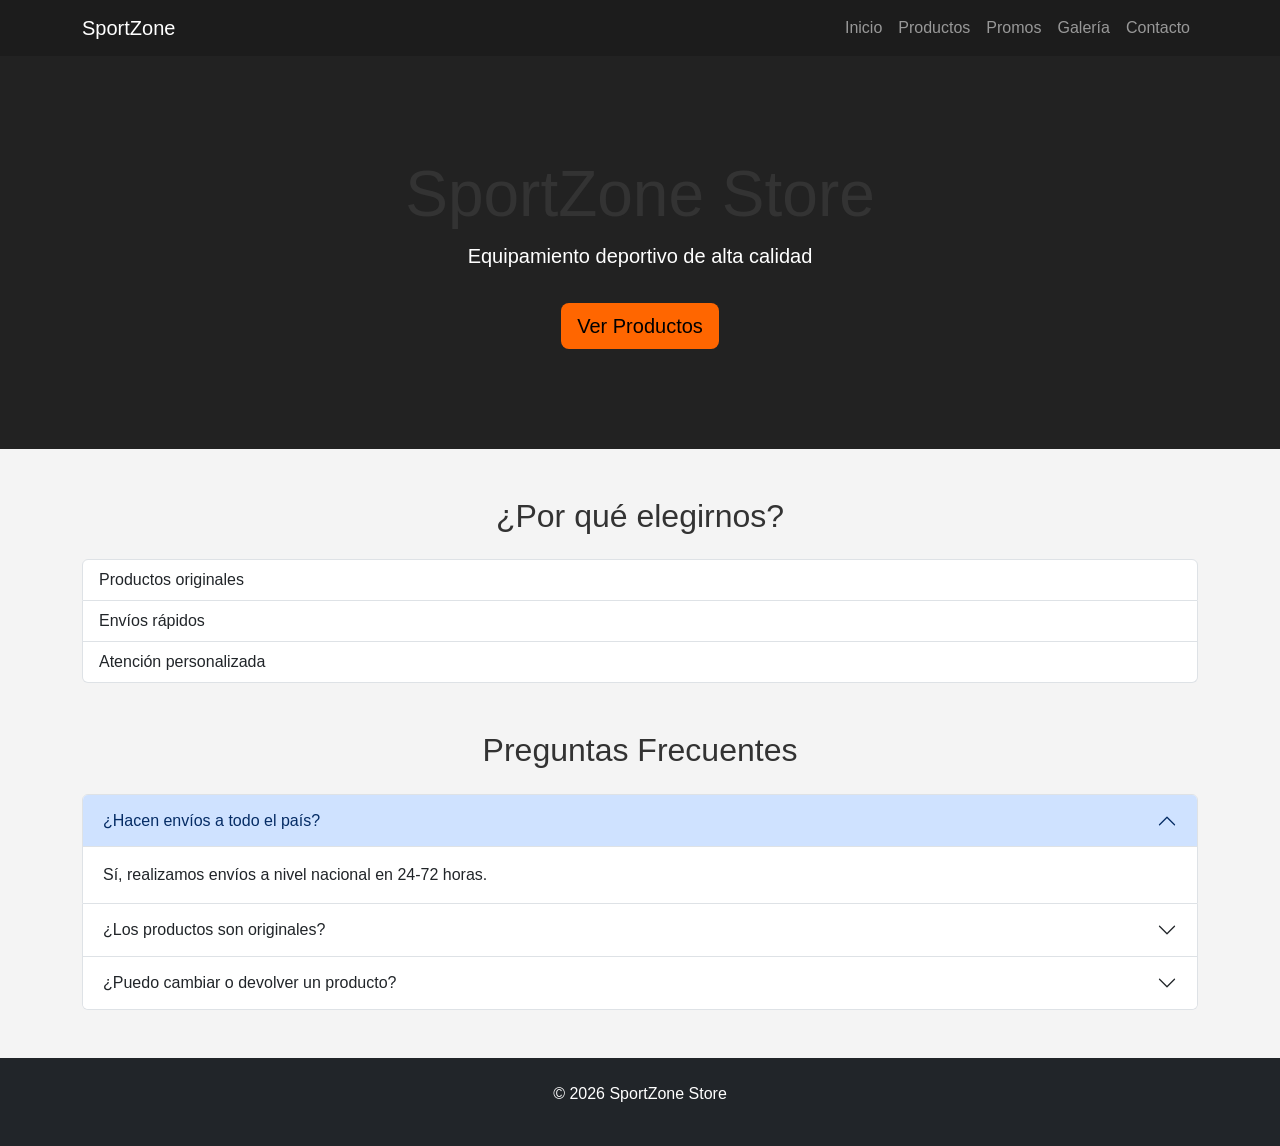
<file: index.html>
<!DOCTYPE html>
<html lang="es">
<head>
<meta charset="UTF-8">
<meta name="viewport" content="width=device-width, initial-scale=1">

<title>SportZone</title>

<link href="https://cdn.jsdelivr.net/npm/bootstrap@5.3.3/dist/css/bootstrap.min.css" rel="stylesheet">
<link rel="stylesheet" href="estilos.css">
</head>

<body>

<!-- NAVBAR -->
<nav class="navbar navbar-expand-lg navbar-dark bg-dark">
<div class="container">

<a class="navbar-brand" href="index.html"> SportZone</a>

<button class="navbar-toggler" data-bs-toggle="collapse" data-bs-target="#menu">
<span class="navbar-toggler-icon"></span>
</button>

<div class="collapse navbar-collapse" id="menu">
<ul class="navbar-nav ms-auto">
<li class="nav-item"><a class="nav-link" href="index.html">Inicio</a></li>
<li class="nav-item"><a class="nav-link" href="productos.html">Productos</a></li>
<li class="nav-item"><a class="nav-link" href="promociones.html">Promos</a></li>
<li class="nav-item"><a class="nav-link" href="galeria.html">Galería</a></li>
<li class="nav-item"><a class="nav-link" href="contacto.html">Contacto</a></li>
</ul>
</div>

</div>
</nav>

<!-- HERO -->
<header class="hero text-center text-white">
<div class="container">

<h1 class="display-3">SportZone Store</h1>

<p class="lead">Equipamiento deportivo de alta calidad</p>

<a href="productos.html" class="btn btn-warning btn-lg mt-3">
Ver Productos
</a>

</div>
</header>


</div>

</div>
</div>

<!-- BENEFICIOS -->
<div class="container mt-5">
<h2 class="text-center mb-4">¿Por qué elegirnos?</h2>

<ul class="list-group">
<li class="list-group-item">Productos originales</li>
<li class="list-group-item">Envíos rápidos</li>
<li class="list-group-item">Atención personalizada</li>
</ul>
</div>
<section class="container my-5">

<h2 class="text-center mb-4">
Preguntas Frecuentes
</h2>

<div class="accordion" id="faq">

<div class="accordion-item">

<h2 class="accordion-header">

<button class="accordion-button"
data-bs-toggle="collapse"
data-bs-target="#p1">

¿Hacen envíos a todo el país?

</button>

</h2>

<div id="p1" class="accordion-collapse collapse show">

<div class="accordion-body">
Sí, realizamos envíos a nivel nacional en 24-72 horas.
</div>

</div>

</div>

<div class="accordion-item">

<h2 class="accordion-header">

<button class="accordion-button collapsed"
data-bs-toggle="collapse"
data-bs-target="#p2">

¿Los productos son originales?

</button>

</h2>

<div id="p2" class="accordion-collapse collapse">

<div class="accordion-body">
Sí, todos nuestros productos son 100% originales y de alta calidad.
</div>

</div>

</div>

<div class="accordion-item">

<h2 class="accordion-header">

<button class="accordion-button collapsed"
data-bs-toggle="collapse"
data-bs-target="#p3">

¿Puedo cambiar o devolver un producto?

</button>

</h2>

<div id="p3" class="accordion-collapse collapse">

<div class="accordion-body">
Sí, aceptamos cambios dentro de los primeros 7 días.
</div>

</div>

</div>

</div>

</section>


<!-- FOOTER -->
<footer class="bg-dark text-white text-center p-4 mt-5">
<p>© 2026 SportZone Store</p>
</footer>

<script>
alert("Bienvenido a SportZone ");
</script>

<script src="https://cdn.jsdelivr.net/npm/bootstrap@5.3.3/dist/js/bootstrap.bundle.min.js"></script>
</body>
</html>
</file>
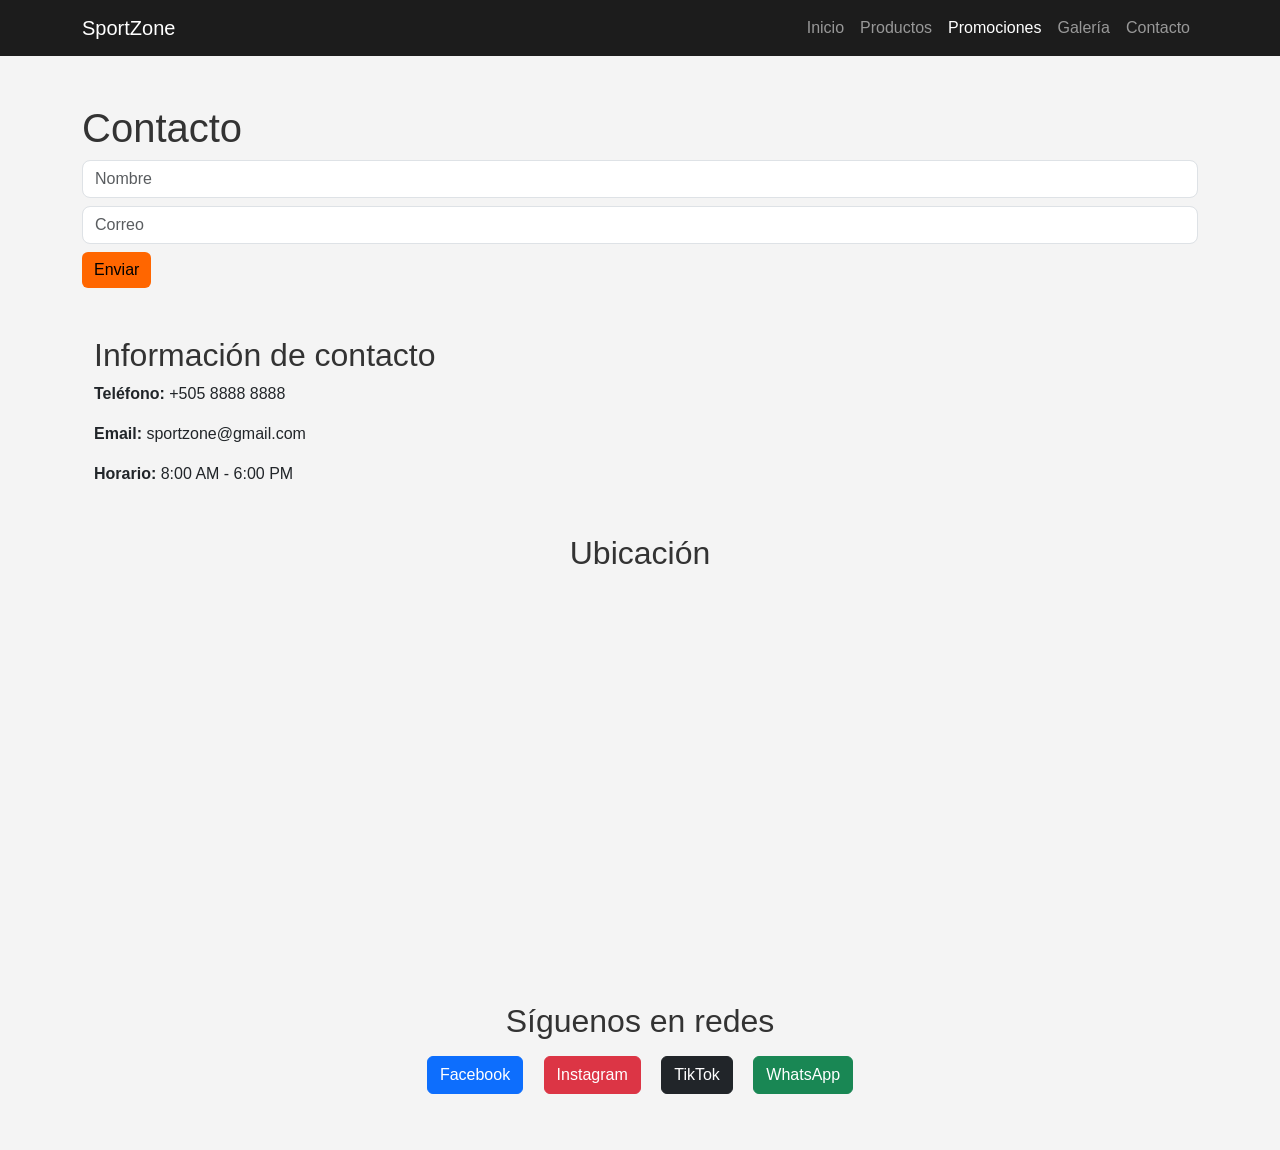
<file: contacto.html>
<!DOCTYPE html>
<html lang="es">
<head>
<meta charset="UTF-8">
<title>Contacto</title>

<link href="https://cdn.jsdelivr.net/npm/bootstrap@5.3.3/dist/css/bootstrap.min.css" rel="stylesheet">
<link rel="stylesheet" href="estilos.css">
</head>

<body>
<nav class="navbar navbar-expand-lg navbar-dark bg-dark">

<div class="container">

<a class="navbar-brand" href="index.html">
SportZone
</a>

<button class="navbar-toggler"
data-bs-toggle="collapse"
data-bs-target="#menu">

<span class="navbar-toggler-icon"></span>

</button>

<div class="collapse navbar-collapse" id="menu">

<ul class="navbar-nav ms-auto">

<li class="nav-item">
<a class="nav-link" href="index.html">Inicio</a>
</li>

<li class="nav-item">
<a class="nav-link" href="productos.html">Productos</a>
</li>

<li class="nav-item">
<a class="nav-link active" href="promociones.html">Promociones</a>
</li>

<li class="nav-item">
<a class="nav-link" href="galeria.html">Galería</a>
</li>

<li class="nav-item">
<a class="nav-link" href="contacto.html">Contacto</a>
</li>

</ul>

</div>

</div>

</nav>
<div class="container mt-5">

<h1>Contacto</h1>

<form onsubmit="alert('Mensaje enviado'); return false;">

<input type="text" placeholder="Nombre" class="form-control mb-2">
<input type="email" placeholder="Correo" class="form-control mb-2">

<button class="btn btn-warning">Enviar</button>

</form>
<div class="container my-5">

<h2>Información de contacto</h2>

<p><strong>Teléfono:</strong> +505 8888 8888</p>
<p><strong>Email:</strong> sportzone@gmail.com</p>
<p><strong>Horario:</strong> 8:00 AM - 6:00 PM</p>

</div>
</div>
<!-- UBICACIÓN -->
<div class="container my-5">

<h2 class="text-center mb-4">Ubicación</h2>

<iframe 
src="https://www.google.com/maps?q=León,Nicaragua&output=embed"
width="100%" 
height="350"
style="border:0;"
allowfullscreen=""
loading="lazy">
</iframe>

</div>
<div class="container text-center my-5">

<h2>Síguenos en redes</h2>

<a href="https://www.facebook.com" target="_blank" 
class="btn btn-primary m-2">Facebook</a>

<a href="https://www.instagram.com" target="_blank" 
class="btn btn-danger m-2">Instagram</a>

<a href="https://www.tiktok.com" target="_blank" 
class="btn btn-dark m-2">TikTok</a>

<a href="https://wa.me/50588888888" target="_blank" 
class="btn btn-success m-2">
WhatsApp
</a>

</div>
<script>
function mensajeContacto(){
    alert("Gracias por contactarnos, responderemos pronto");
}
</script>

</body>
</html>
</file>
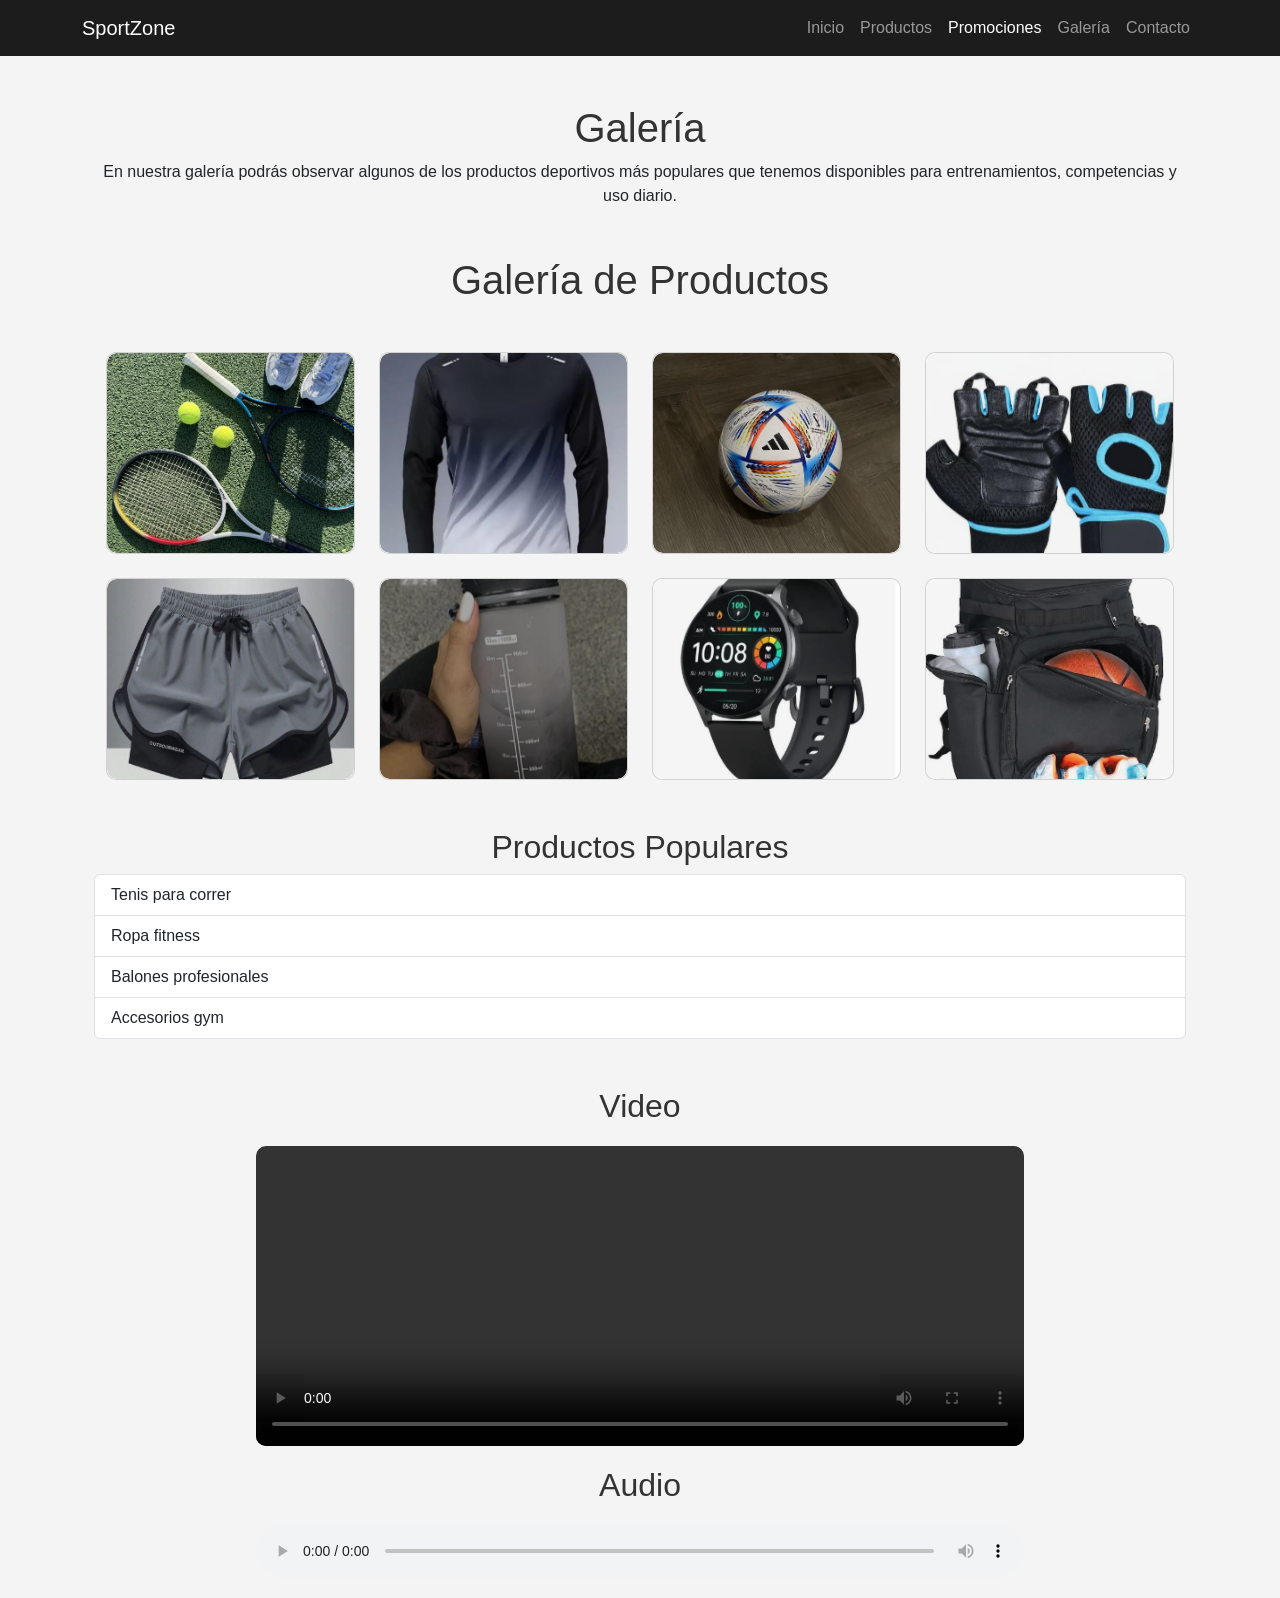
<file: galeria.html>
<!DOCTYPE html>
<html lang="es">
<head>
<meta charset="UTF-8">
<title>Galería</title>

<link href="https://cdn.jsdelivr.net/npm/bootstrap@5.3.3/dist/css/bootstrap.min.css" rel="stylesheet">
<link rel="stylesheet" href="estilos.css">
</head>

<body>

<nav class="navbar navbar-expand-lg navbar-dark bg-dark">

<div class="container">

<a class="navbar-brand" href="index.html">
SportZone
</a>

<button class="navbar-toggler"
data-bs-toggle="collapse"
data-bs-target="#menu">

<span class="navbar-toggler-icon"></span>

</button>

<div class="collapse navbar-collapse" id="menu">

<ul class="navbar-nav ms-auto">

<li class="nav-item">
<a class="nav-link" href="index.html">Inicio</a>
</li>

<li class="nav-item">
<a class="nav-link" href="productos.html">Productos</a>
</li>

<li class="nav-item">
<a class="nav-link active" href="promociones.html">Promociones</a>
</li>

<li class="nav-item">
<a class="nav-link" href="galeria.html">Galería</a>
</li>

<li class="nav-item">
<a class="nav-link" href="contacto.html">Contacto</a>
</li>

</ul>

</div>

</div>

</nav>
<div class="container mt-5">

<h1 class="text-center">Galería</h1>
<div class="container text-center mb-4">

<p>
En nuestra galería podrás observar algunos de los productos deportivos 
más populares que tenemos disponibles para entrenamientos, competencias 
y uso diario.
</p>

<div class="container my-5">

<h1 class="text-center mb-5">Galería de Productos</h1>

<div class="row g-4">

<!-- 1 -->
<div class="col-md-3">
<div class="card position-relative" onclick="mensaje(this)">
<img src="imagenes/producto1.png" class="galeria">

<div class="overlay">
<p>Tenis Running - C$2500</p>
</div>

</div>
</div>

<!-- 2 -->
<div class="col-md-3">
<div class="card position-relative" onclick="mensaje(this)">
<img src="imagenes/producto2.png" class="galeria">

<div class="overlay">
<p>Camiseta deportiva - C$800</p>
</div>

</div>
</div>

<!-- 3 -->
<div class="col-md-3">
<div class="card position-relative" onclick="mensaje(this)">
<img src="imagenes/producto3.png" class="galeria">

<div class="overlay">
<p>Balón fútbol - C$600</p>
</div>

</div>
</div>

<!-- 4 -->
<div class="col-md-3">
<div class="card position-relative" onclick="mensaje(this)">
<img src="imagenes/producto4.png" class="galeria">

<div class="overlay">
<p>Guantes gym - C$350</p>
</div>

</div>
</div>

<!-- 5 -->
<div class="col-md-3">
<div class="card position-relative" onclick="mensaje(this)">
<img src="imagenes/producto5.png" class="galeria">

<div class="overlay">
<p>Short deportivo - C$700</p>
</div>

</div>
</div>

<!-- 6 -->
<div class="col-md-3">
<div class="card position-relative" onclick="mensaje(this)">
<img src="imagenes/producto6.png" class="galeria">

<div class="overlay">
<p>Botella fitness - C$250</p>
</div>

</div>
</div>

<!-- 7 -->
<div class="col-md-3">
<div class="card position-relative" onclick="mensaje(this)">
<img src="imagenes/producto7.png" class="galeria">

<div class="overlay">
<p>Reloj deportivo - C$1200</p>
</div>

</div>
</div>

<!-- 8 -->
<div class="col-md-3">
<div class="card position-relative" onclick="mensaje(this)">
<img src="imagenes/producto8.png" class="galeria">

<div class="overlay">
<p>Mochila deportiva - C$900</p>
</div>

</div>
</div>

</div>

</div>

</div>
<div class="container mt-5">

<h2 class="text-center">Productos Populares</h2>

<ul class="list-group">
<li class="list-group-item">Tenis para correr</li>
<li class="list-group-item">Ropa fitness</li>
<li class="list-group-item">Balones profesionales</li>
<li class="list-group-item">Accesorios gym</li>
</ul>

</div>
</div>

<h2 class="text-center mt-5">Video</h2>

<video controls>
video.mp4
</video>

<h2 class="text-center">Audio</h2>

<audio controls>
audio.mp3
</audio>

<script>
function mensaje(card){
    alert("Producto seleccionado");
}
</script>
</body>
</html>
</file>
<file: estilos.css>
body {
    font-family: Arial, sans-serif;
    background-color: #f4f4f4;
}

/* NAVBAR */
.navbar {
    background-color: #1c1c1c !important;
}

/* TITULOS */
h1, h2, h3 {
    color: #333;
}

/* BOTONES */
.btn-warning {
    background-color: #ff6600;
    border: none;
    transition: all 0.3s ease;
}

.btn-warning:hover {
    background-color: gold;
    transform: scale(1.05);
}

.btn-warning:active {
    transform: scale(0.95);
}

/* TARJETAS */
.card {
    border-radius: 10px;
    overflow: hidden;
    transition: 0.3s;
}

.card:hover {
    transform: translateY(-5px);
    box-shadow: 0px 6px 20px rgba(0,0,0,0.2);
}

/* IMÁGENES PRODUCTOS */
.card img {
    height: 200px;
    object-fit: cover;
}

/* GALERÍA */
.galeria {
    width: 100%;
    height: 200px;
    object-fit: cover;
    transition: 0.3s;
    border-radius: 10px;
}

.galeria:hover {
    transform: scale(1.07);
}

/* OVERLAY GALERÍA */
.overlay {
    position: absolute;
    top: 0;
    left: 0;
    right: 0;
    bottom: 0;

    background: rgba(0,0,0,0.6);
    color: white;

    display: flex;
    justify-content: center;
    align-items: center;

    opacity: 0;
    transition: 0.3s;
}

.card:hover .overlay {
    opacity: 1;
}

/* TABLAS */
table {
    border-radius: 8px;
    overflow: hidden;
}

/* FORMULARIO */
input, textarea, select {
    border-radius: 8px !important;
}

input:focus, textarea:focus {
    box-shadow: 0px 0px 8px orange;
    border-color: orange;
}

/* FOOTER */
footer {
    margin-top: 40px;
}

/* HERO */
.hero {
    background-color: #222;
    color: white;
    padding: 100px 0;
}

/* VIDEO */
video {
    width: 60%;
    max-height: 300px;
    display: block;
    margin: 20px auto;
    border-radius: 10px;
}

/* AUDIO */
audio {
    width: 60%;
    display: block;
    margin: 20px auto;
}
</file>
